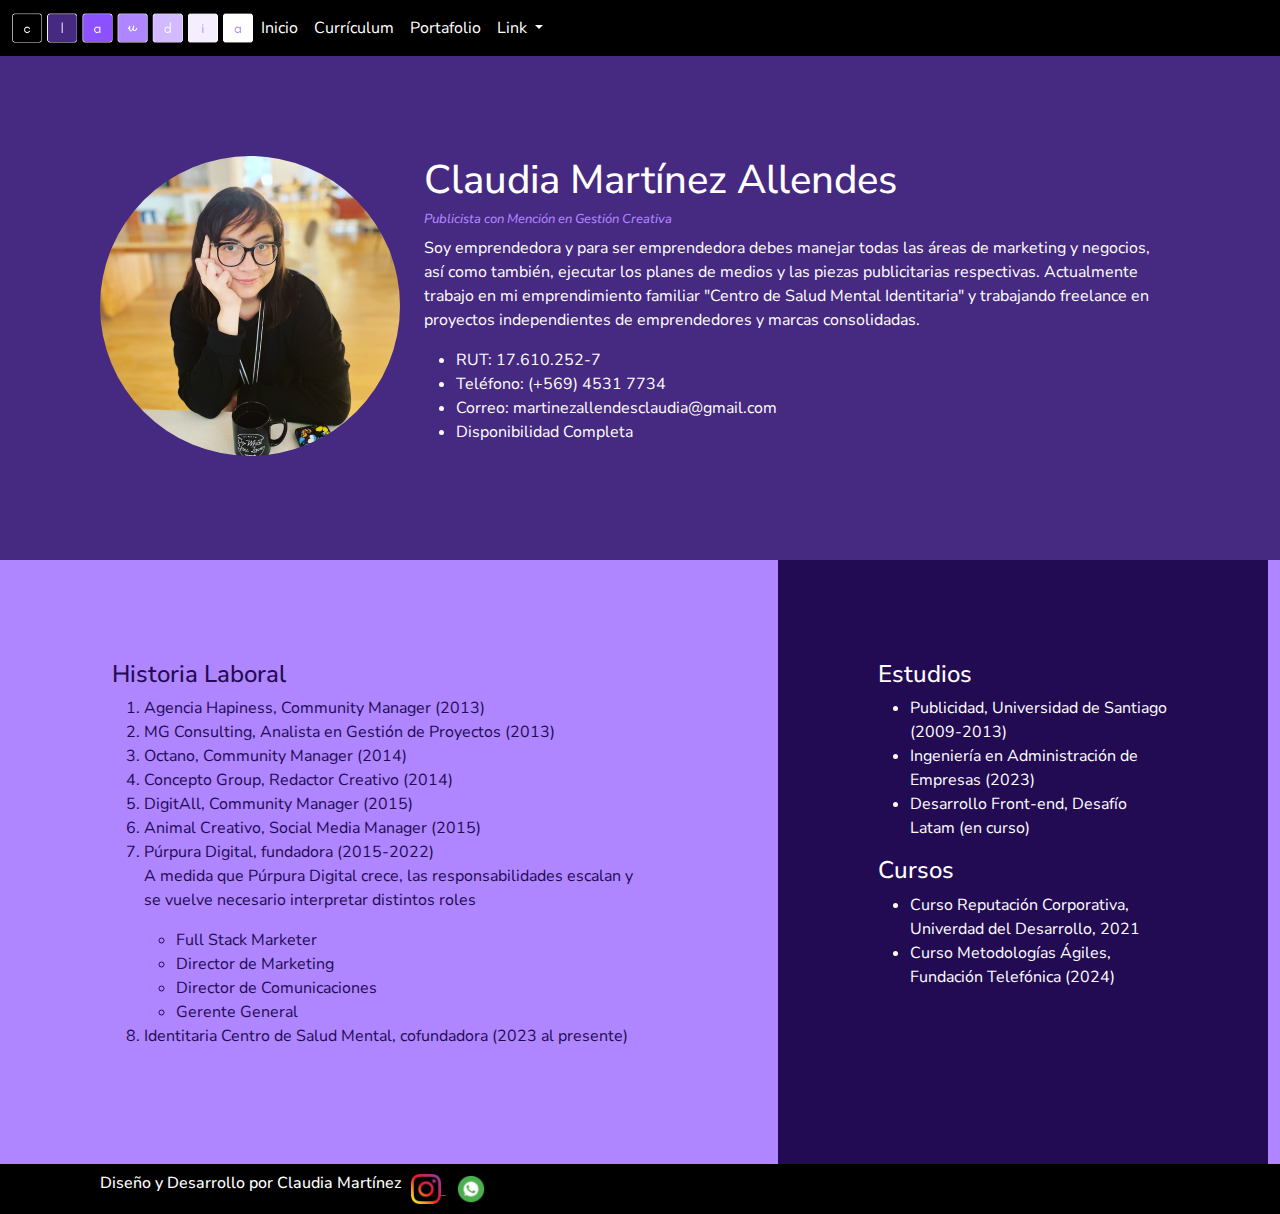
<file: curriculum.html>
<!DOCTYPE html>
<html lang="en">
<head>
    <meta charset="UTF-8">
    <meta name="viewport" content="width=device-width, initial-scale=1.0">
    <title>Currículum</title>
    <link href="https://cdn.jsdelivr.net/npm/bootstrap@5.3.3/dist/css/bootstrap.min.css" rel="stylesheet" integrity="sha384-QWTKZyjpPEjISv5WaRU9OFeRpok6YctnYmDr5pNlyT2bRjXh0JMhjY6hW+ALEwIH" crossorigin="anonymous"/>
    <link rel="preconnect" href="https://fonts.googleapis.com">
<link rel="preconnect" href="https://fonts.gstatic.com" crossorigin>
<link href="https://fonts.googleapis.com/css2?family=Nunito+Sans:ital,opsz,wght@0,6..12,200..1000;1,6..12,200..1000&display=swap" rel="stylesheet">
    <link rel="stylesheet" href="./assets/css/style-curriculum.css"/>
</head>

<nav class="navbar navbar-expand-lg bg-body-tertiary barra-navegacion">
    <div class="container-fluid">
      <img src="./assets/img/logo-claudia.png" alt="logo claudia" class="formato-logo">
      <button class="navbar-toggler" type="button" data-bs-toggle="collapse" data-bs-target="#navbarScroll" aria-controls="navbarScroll" aria-expanded="false" aria-label="Toggle navigation">
        <span class="navbar-toggler-icon"></span>
      </button>
      <div class="collapse navbar-collapse div-menu" id="navbarScroll">
        <ul class="navbar-nav me-auto my-2 my-lg-0 navbar-nav-scroll" style="--bs-scroll-height: 100px;">
          <li class="nav-item">
            <a class="nav-link active" aria-current="page" href="./index.html">Inicio</a>
          </li>
          <li class="nav-item">
            <a class="nav-link" href="../claudiamartinez.cl/curriculum.html" target="_blank">Currículum</a>
          </li>
          <li class="nav-item">
            <a class="nav-link" href="./assets/documentos/Portafolio-Claudia-Martinez.pdf">Portafolio</a>
          </li>
          <li class="nav-item dropdown">
            <a class="nav-link dropdown-toggle" href="#" role="button" data-bs-toggle="dropdown" aria-expanded="false">
              Link
            </a>
            <ul class="dropdown-menu desplegable">
                <li><a class="dropdown-item" href="./proximamente.html" target="_blank">Marketing Digital</a></li>
                <li><a class="dropdown-item" href="./proximamente.html" target="_blank">Marketing de Contenidos</a></li>
              <li><a class="dropdown-item" href="./proximamente.html" target="_blank">Diseño UX/UI</a></li>
              <li><a class="dropdown-item" href="./proximamente.html" target="_blank">Diseño Web</a></li>
              <li><a class="dropdown-item" href="./proximamente.html" target="_blank">Producción Audiovisual</a></li>
              <li><a class="dropdown-item" href="./proximamente.html" target="_blank">Desarrollo de Software</a></li>
            </ul>
          </li>
       
        </ul>
      
      </div>
    </div>
  </nav>

<!---Fin de la barra de Navegación-->

<body>
<!--Columna 1-->
    <section class="primera-seccion container-fluid">
        <div class="columna">
            <img src="./assets/img/claudia.jpg" alt="foto de perfil Claudia Martinez" height="100" width="100" class="foto">
          
        </div>
<!--Fin Columna 1-->
<!--Inicio Columna 2-->
        <div class="columna2">
         
            <h1>Claudia Martínez Allendes</h1>
            <h3>Publicista con<span> </style> Mención en Gestión Creativa</span></h2>
            <p>Soy emprendedora y para ser emprendedora debes manejar todas las áreas de marketing y negocios, así como también, ejecutar los planes de medios y las piezas publicitarias respectivas. Actualmente trabajo en mi emprendimiento familiar "Centro de Salud Mental Identitaria" y trabajando freelance en proyectos independientes de emprendedores y marcas consolidadas.</p>
            <ul class="datos">
                <li>RUT: 17.610.252-7</li>
                <li>Teléfono: (+569) 4531 7734</li>
                <li>Correo: martinezallendesclaudia@gmail.com</li>
                <li>Disponibilidad Completa</li>
            </ul>
            </div>
   </section>


 <section class="cv container-fluid">
        <div class="izquierda">

            <h4>Historia Laboral</h4>
            <ol>
                <li>Agencia Hapiness, Community Manager (2013)</li>
                <li>MG Consulting, Analista en Gestión de Proyectos (2013)</li>
                <li>Octano, Community Manager (2014)</li>
                <li>Concepto Group, Redactor Creativo (2014)</li>
                <li>DigitAll, Community Manager (2015)</li>
                <li>Animal Creativo, Social Media Manager (2015)</li>
                <li>Púrpura Digital, fundadora (2015-2022)</li>
                <p>A medida que Púrpura Digital crece, las responsabilidades escalan y se vuelve necesario interpretar distintos roles</p>
                <ul>
                    <li>Full Stack Marketer</li>
                    <li>Director de Marketing</li>
                    <li>Director de Comunicaciones</li>
                    <li>Gerente General</li>
                </ul>
                <li>Identitaria Centro de Salud Mental, cofundadora (2023 al presente)</li>
            </ol>

           
        </div>

        <div class="derecha">
            <h4>Estudios</h4>
            <ul>
                <li>Publicidad, Universidad de Santiago (2009-2013)</li>
                <li>Ingeniería en Administración de Empresas (2023)</li>
                <li>Desarrollo Front-end, Desafío Latam (en curso)</li>
            </ul>
            <h4>Cursos</h4>
            <ul>
                <li>Curso Reputación Corporativa, Univerdad del Desarrollo, 2021</li>
                <li>Curso Metodologías Ágiles, Fundación Telefónica (2024)</li>
            </ul>
        </div>
</section>

<footer class="container-fluid>
    <div class="columna1">
        <h6>Diseño y Desarrollo por Claudia Martínez</h6>
    </div>
    <div class="columna2">
        <a href="https://instagram.com/claudia__zepam" target="_blank"><img src="./assets/img/instagram.png" alt="Logo Instagram">
        <a href="https://wa.me/56945317734" target="_blank"><img src="./assets/img/whatsapp.png" alt="Logo Instagram">
    </div>
    
    </footer>
    <script src="https://cdn.jsdelivr.net/npm/bootstrap@5.3.3/dist/js/bootstrap.bundle.min.js" integrity="sha384-YvpcrYf0tY3lHB60NNkmXc5s9fDVZLESaAA55NDzOxhy9GkcIdslK1eN7N6jIeHz" crossorigin="anonymous"></script>   
</body>
</html>
</file>
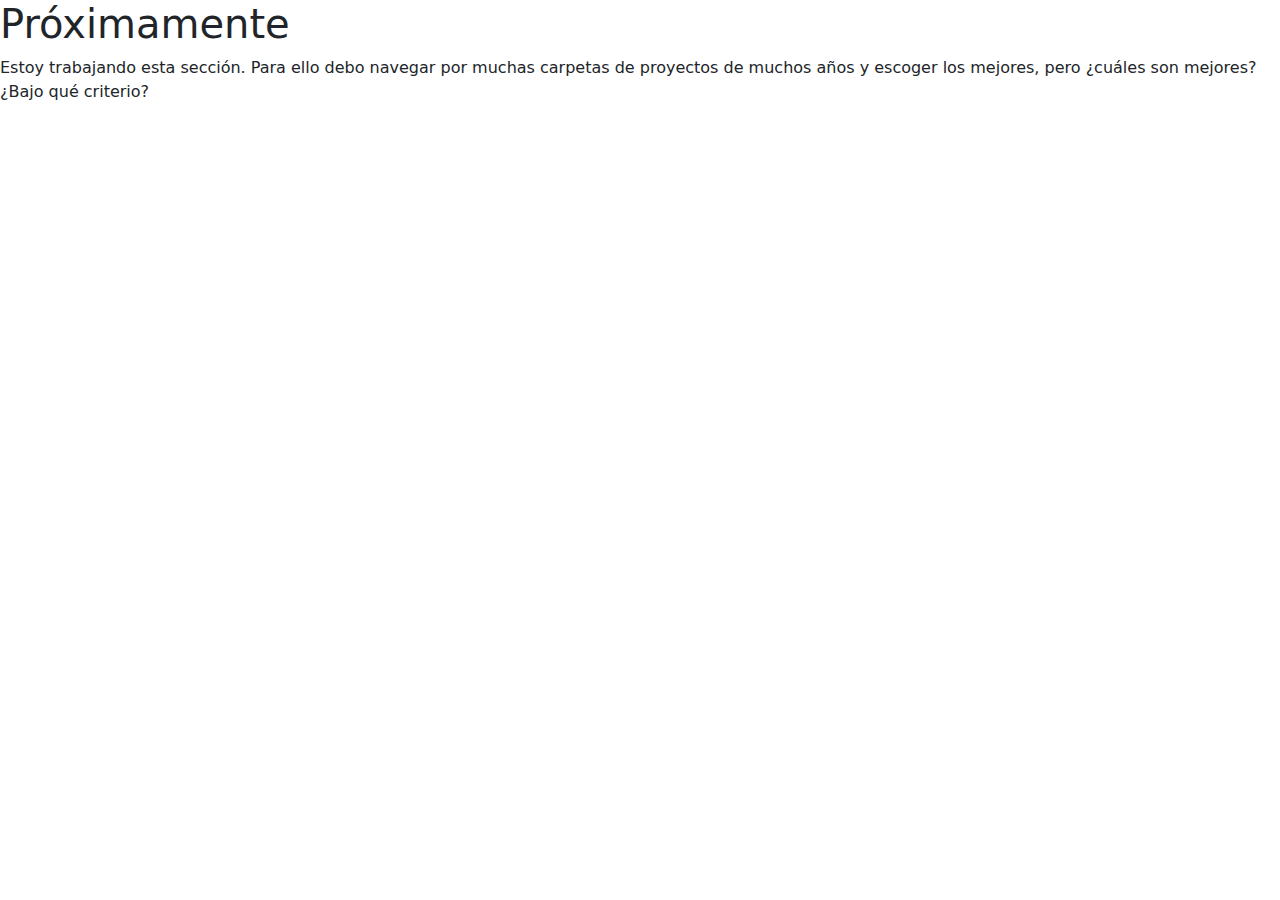
<file: proximamente.html>
<!DOCTYPE html>
<html lang="en">
  <head>
    <meta charset="UTF-8" />
    <meta name="viewport" content="width=device-width, initial-scale=1.0" />
    <title>Próximamente</title>
    <link rel="icon" type="image/png" href="./assets/img/favicon.png" />
    <link
      href="https://cdn.jsdelivr.net/npm/bootstrap@5.3.3/dist/css/bootstrap.min.css"
      rel="stylesheet"
      integrity="sha384-QWTKZyjpPEjISv5WaRU9OFeRpok6YctnYmDr5pNlyT2bRjXh0JMhjY6hW+ALEwIH"
      crossorigin="anonymous"
    />
    <link rel="preconnect" href="https://fonts.googleapis.com" />
    <link rel="preconnect" href="https://fonts.gstatic.com" crossorigin />
    <link
      href="https://fonts.googleapis.com/css2?family=Nunito+Sans:ital,opsz,wght@0,6..12,200..1000;1,6..12,200..1000&display=swap"
      rel="stylesheet"
    />
  </head>
  <body>
    <h1>Próximamente</h1>
    <p>
      Estoy trabajando esta sección. Para ello debo navegar por muchas carpetas
      de proyectos de muchos años y escoger los mejores, pero ¿cuáles son
      mejores? ¿Bajo qué criterio?
    </p>
    <script
      src="https://cdn.jsdelivr.net/npm/bootstrap@5.3.3/dist/js/bootstrap.bundle.min.js"
      integrity="sha384-YvpcrYf0tY3lHB60NNkmXc5s9fDVZLESaAA55NDzOxhy9GkcIdslK1eN7N6jIeHz"
      crossorigin="anonymous"
    ></script>
  </body>
</html>
</file>
<file: assets/css/style-curriculum.css>
.barra-navegacion {
    background-color: black !important;
    display: flex;
}

div-menu {
    display: flex;
    justify-content: flex-end;
}

nav img {
    height: 30px;
}

nav a {
    font-family: 'Nunito Sans', sans-serif;
    font-weight: 100px;
    color: #ffffff !important;
}

li a:hover {
    color: #000000;
  }

.desplegable {
    background-color: black;
}

dropdown-item {
    color: #ffffff;
}

.primera-seccion {
    display: flex;
    justify-content:flex-start;
    flex-wrap: wrap;
    padding: 100px;
    background-color: #462980;
    color: #ffffff;
    font-family: 'Nunito Sans', sans-serif;
}

.primera-seccion h3 {
    font-family: 'Nunito Sans', sans-serif;
    font-style: italic;
    font-size: small;
    color: #AF86FF;



}


.columna {
    width: 30%;
}

.columna2 {
    width: 69%;

}

.columna img {
    width: 300px;
    height: auto;
    border-radius: 200px;
    border-color: #ffffff;
}

ul .datos {
    display: inline-block;
}

.cv {
display: flex;
justify-content: space-between;
flex-wrap: wrap;
background-color: #AF86FF;
}

.izquierda {
    width: 59%;
    padding: 100px;
    background-color: #AF86FF;
    color: #220B52;
    font-family: 'Nunito Sans', sans-serif;
}

.derecha {
    width: 39%;
    padding: 100px;
    background-color: #220B52;
    color: #ffffff;
    font-family: 'Nunito Sans', sans-serif;
}

footer {
    width: 100%;
    background-color: #000000;
    display: flex;
    justify-content: flex-end;
padding: 10px;

    }


    

footer h6 {
    color: #ffffff;
font-family: 'Nunito Sans', sans-serif;
    font-weight: 50px;
    margin: 0px;
}


footer div img {
width: 30px;
margin-left: 10px;
margin-top: 0;
}
</file>
